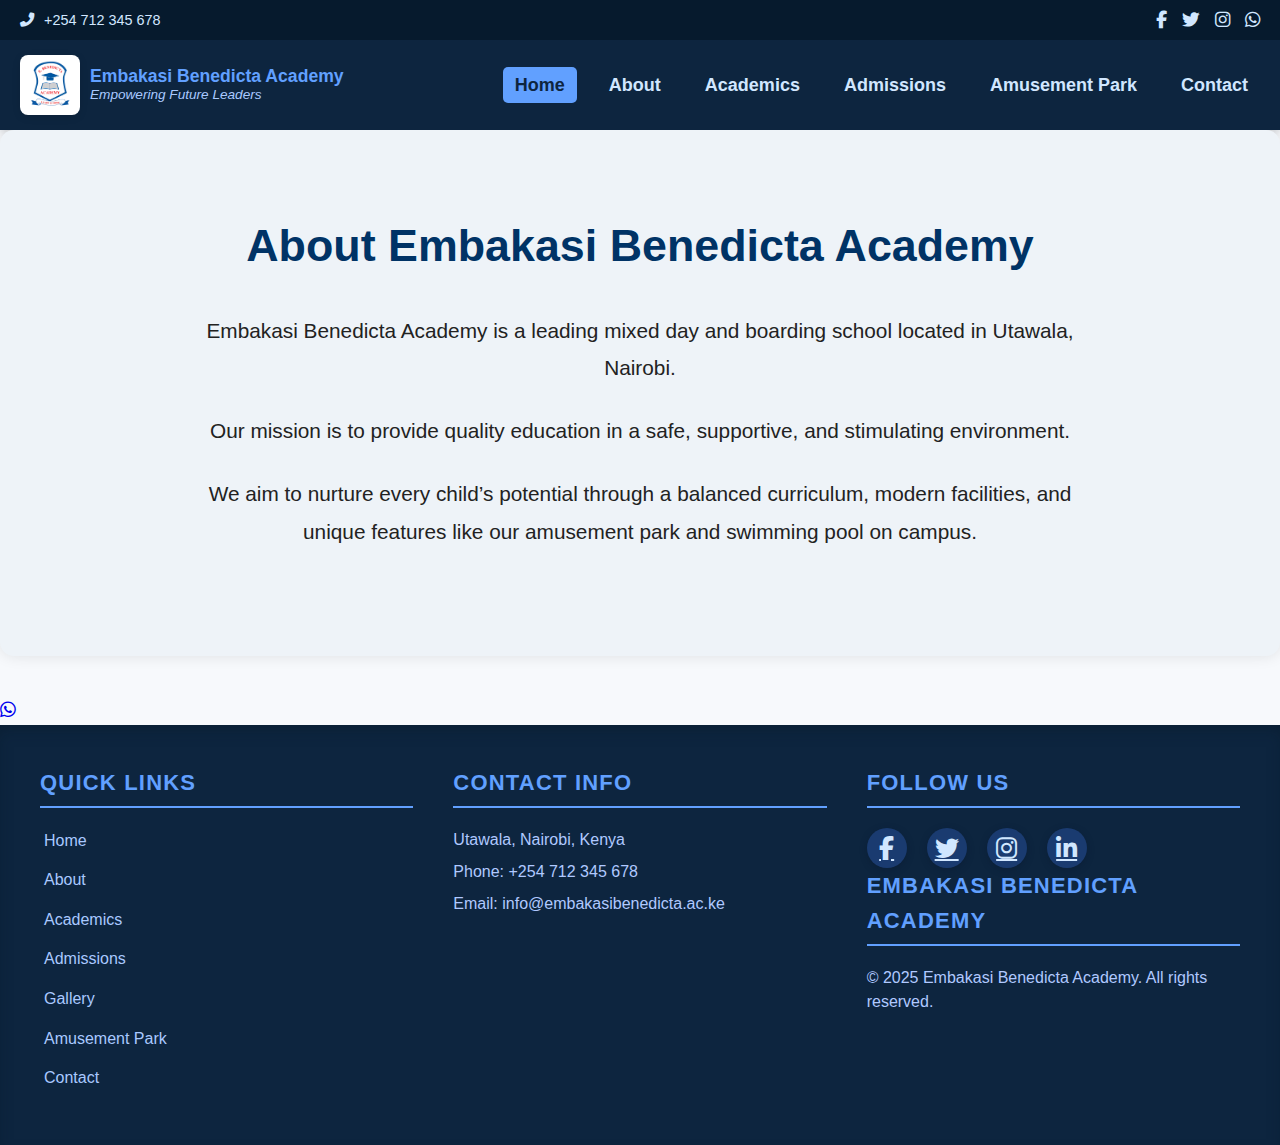
<file: about.html>
<!DOCTYPE html>
<html lang="en">
<head>
  <meta charset="UTF-8" />
  <meta name="viewport" content="width=device-width, initial-scale=1" />
  <title>Embakasi Benedicta Academy - Home</title>
  <link rel="stylesheet" href="css/styles.css" />
  <script defer src="js/scripts.js"></script>
  <link rel="stylesheet"   href="https://cdnjs.cloudflare.com/ajax/libs/font-awesome/6.4.0/css/all.min.css" />
  <link rel="icon" href="images/logowhite.jfif" type="image/png">


</head>
<body>


  <header>
    <!-- Top contact and social links -->
    <div class="header-top">
      <div class="contact-info">
        <a href="tel:+254712345678"><i class="fas fa-phone-alt"></i> +254 712 345 678</a>
      </div>
      <div class="social-links">
        <a href="https://facebook.com/EmbakasiBenedictaAcademy" target="_blank"><i class="fab fa-facebook-f"></i></a>
        <a href="#"><i class="fab fa-twitter"></i></a>
        <a href="#"><i class="fab fa-instagram"></i></a>
        <a href="#"><i class="fab fa-whatsapp"></i></a>
      </div>
    </div>
  
    <!-- Main navigation bar (logo + nav in one line) -->
    <div class="navbar">
      <div class="logo-container">
        <img src="images/logo.png" alt="Embakasi Benedicta Academy Logo" class="logo-img" />
        <div class="logo-text">
          <h1>Embakasi Benedicta Academy</h1>
          <p class="motto">Empowering Future Leaders</p>
        </div>
      </div>
  
      <button class="menu-toggle" id="menu-toggle">☰</button>
  
      <nav>
        <ul class="nav nav-links" id="nav-links">
          <li><a href="index.html" class="active">Home</a></li>
          <li><a href="about.html">About</a></li>
          <li><a href="academics.html">Academics</a></li>
          <li><a href="admissions.html">Admissions</a></li>
          <li><a href="amusement.html">Amusement Park</a></li>
          <li><a href="contact.html">Contact</a></li>
        </ul>
      </nav>
    </div>
  </header>
  
  


  <section class="section">
    <h2>About Embakasi Benedicta Academy</h2>
    <p>Embakasi Benedicta Academy is a leading mixed day and boarding school located in Utawala, Nairobi.</p>
    <p>Our mission is to provide quality education in a safe, supportive, and stimulating environment.</p>
    <p>We aim to nurture every child’s potential through a balanced curriculum, modern facilities, and unique features like our amusement park and swimming pool on campus.</p>
  </section>

 <a
  href="https://wa.me/254732625092"
  class="whatsapp-float"
  target="_blank"
  aria-label="Chat on WhatsApp"
>
  <i class="fab fa-whatsapp"></i>
</a>

  <footer class="footer">
    <div class="footer-container">
    
      <div class="footer-section">
        <h3>Quick Links</h3>
        <ul class="footer-links">
          <li><a href="index.html">Home</a></li>
          <li><a href="about.html">About</a></li>
          <li><a href="academics.html">Academics</a></li>
          <li><a href="admissions.html">Admissions</a></li>
          <li><a href="gallery.html">Gallery</a></li>
          <li><a href="amusement.html">Amusement Park</a></li>
          <li><a href="contact.html">Contact</a></li>
        </ul>
      </div>
      <div class="footer-section">
        <h3>Contact Info</h3>
        <p>Utawala, Nairobi, Kenya</p>
        <p>Phone: +254 712 345 678</p>
        <p>Email: info@embakasibenedicta.ac.ke</p>
      </div>
      <div class="footer-section social">
        <h3>Follow Us</h3>
        <div class="social-icons">
          <a href="https://facebook.com/EmbakasiBenedictaAcademy" target="_blank" aria-label="Facebook"><i class="fab fa-facebook-f"></i></a>
          <a href="https://twitter.com/EmbakasiBenedicta" target="_blank" aria-label="Twitter"><i class="fab fa-twitter"></i></a>
          <a href="https://instagram.com/EmbakasiBenedicta" target="_blank" aria-label="Instagram"><i class="fab fa-instagram"></i></a>
          <a href="https://linkedin.com/company/embakasibenedicta" target="_blank" aria-label="LinkedIn"><i class="fab fa-linkedin-in"></i></a>
        </div>
        <div class="footer-section">
            <h3>Embakasi Benedicta Academy</h3>
            <p>&copy; 2025 Embakasi Benedicta Academy. All rights reserved.</p>
          </div>
      </div>
    </div>
  </footer>
<script src="js/scripts.js"></script>

</body>
</html>
</file>
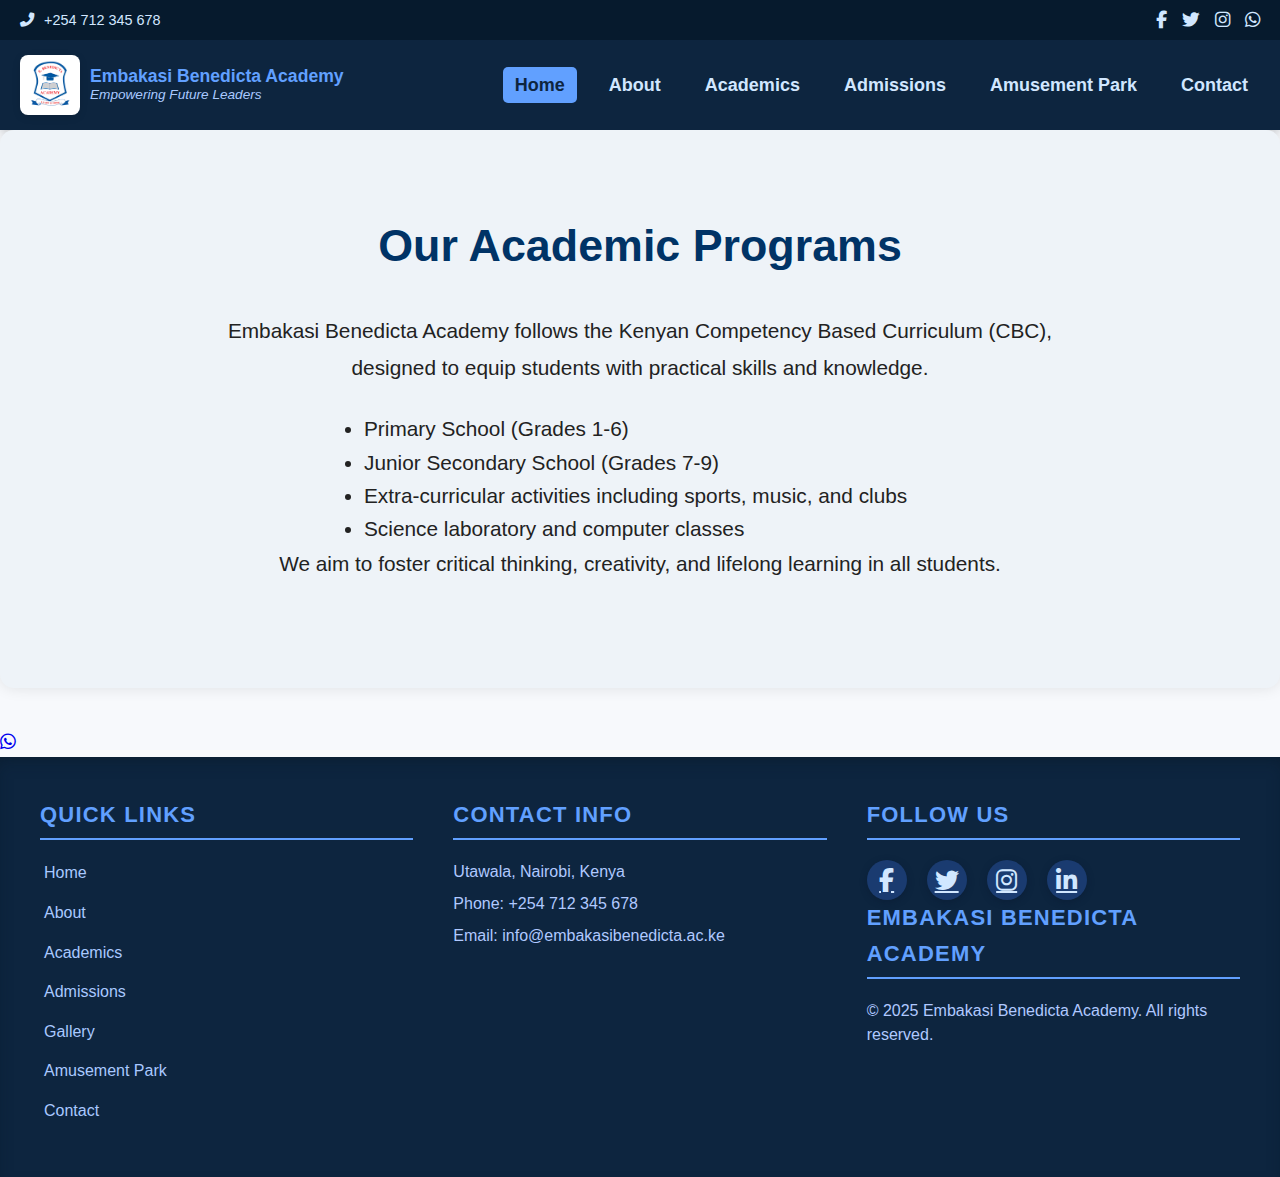
<file: academics.html>
<!DOCTYPE html>
<html lang="en">
<head>
  <meta charset="UTF-8" />
  <meta name="viewport" content="width=device-width, initial-scale=1" />
  <title>Embakasi Benedicta Academy - Home</title>
  <link rel="stylesheet" href="css/styles.css" />
  <script defer src="js/scripts.js"></script>
  <link rel="stylesheet"   href="https://cdnjs.cloudflare.com/ajax/libs/font-awesome/6.4.0/css/all.min.css" />
  <link rel="icon" href="images/logowhite.jfif" type="image/png">


</head>
<body>


  <header>
    <!-- Top contact and social links -->
    <div class="header-top">
      <div class="contact-info">
        <a href="tel:+254712345678"><i class="fas fa-phone-alt"></i> +254 712 345 678</a>
      </div>
      <div class="social-links">
        <a href="https://facebook.com/EmbakasiBenedictaAcademy" target="_blank"><i class="fab fa-facebook-f"></i></a>
        <a href="#"><i class="fab fa-twitter"></i></a>
        <a href="#"><i class="fab fa-instagram"></i></a>
        <a href="#"><i class="fab fa-whatsapp"></i></a>
      </div>
    </div>
  
    <!-- Main navigation bar (logo + nav in one line) -->
    <div class="navbar">
      <div class="logo-container">
        <img src="images/logo.png" alt="Embakasi Benedicta Academy Logo" class="logo-img" />
        <div class="logo-text">
          <h1>Embakasi Benedicta Academy</h1>
          <p class="motto">Empowering Future Leaders</p>
        </div>
      </div>
  
      <button class="menu-toggle" id="menu-toggle">☰</button>
  
      <nav>
        <ul class="nav nav-links" id="nav-links">
          <li><a href="index.html" class="active">Home</a></li>
          <li><a href="about.html">About</a></li>
          <li><a href="academics.html">Academics</a></li>
          <li><a href="admissions.html">Admissions</a></li>
          <li><a href="amusement.html">Amusement Park</a></li>
          <li><a href="contact.html">Contact</a></li>
        </ul>
      </nav>
    </div>
  </header>
  
  


  <section class="section">
    <h2>Our Academic Programs</h2>
    <p>Embakasi Benedicta Academy follows the Kenyan Competency Based Curriculum (CBC), designed to equip students with practical skills and knowledge.</p>
    <ul>
      <li>Primary School (Grades 1-6)</li>
      <li>Junior Secondary School (Grades 7-9)</li>
      <li>Extra-curricular activities including sports, music, and clubs</li>
      <li>Science laboratory and computer classes</li>
    </ul>
    <p>We aim to foster critical thinking, creativity, and lifelong learning in all students.</p>
  </section>

  <a
  href="https://wa.me/254732625092"
  class="whatsapp-float"
  target="_blank"
  aria-label="Chat on WhatsApp"
>
  <i class="fab fa-whatsapp"></i>
</a>

  <footer class="footer">
    <div class="footer-container">
    
      <div class="footer-section">
        <h3>Quick Links</h3>
        <ul class="footer-links">
          <li><a href="index.html">Home</a></li>
          <li><a href="about.html">About</a></li>
          <li><a href="academics.html">Academics</a></li>
          <li><a href="admissions.html">Admissions</a></li>
          <li><a href="gallery.html">Gallery</a></li>
          <li><a href="amusement.html">Amusement Park</a></li>
          <li><a href="contact.html">Contact</a></li>
        </ul>
      </div>
      <div class="footer-section">
        <h3>Contact Info</h3>
        <p>Utawala, Nairobi, Kenya</p>
        <p>Phone: +254 712 345 678</p>
        <p>Email: info@embakasibenedicta.ac.ke</p>
      </div>
      <div class="footer-section social">
        <h3>Follow Us</h3>
        <div class="social-icons">
          <a href="https://facebook.com/EmbakasiBenedictaAcademy" target="_blank" aria-label="Facebook"><i class="fab fa-facebook-f"></i></a>
          <a href="https://twitter.com/EmbakasiBenedicta" target="_blank" aria-label="Twitter"><i class="fab fa-twitter"></i></a>
          <a href="https://instagram.com/EmbakasiBenedicta" target="_blank" aria-label="Instagram"><i class="fab fa-instagram"></i></a>
          <a href="https://linkedin.com/company/embakasibenedicta" target="_blank" aria-label="LinkedIn"><i class="fab fa-linkedin-in"></i></a>
        </div>
        <div class="footer-section">
            <h3>Embakasi Benedicta Academy</h3>
            <p>&copy; 2025 Embakasi Benedicta Academy. All rights reserved.</p>
          </div>
      </div>
    </div>
  </footer>
<script src="js/scripts.js"></script>

</body>
</html>
</file>
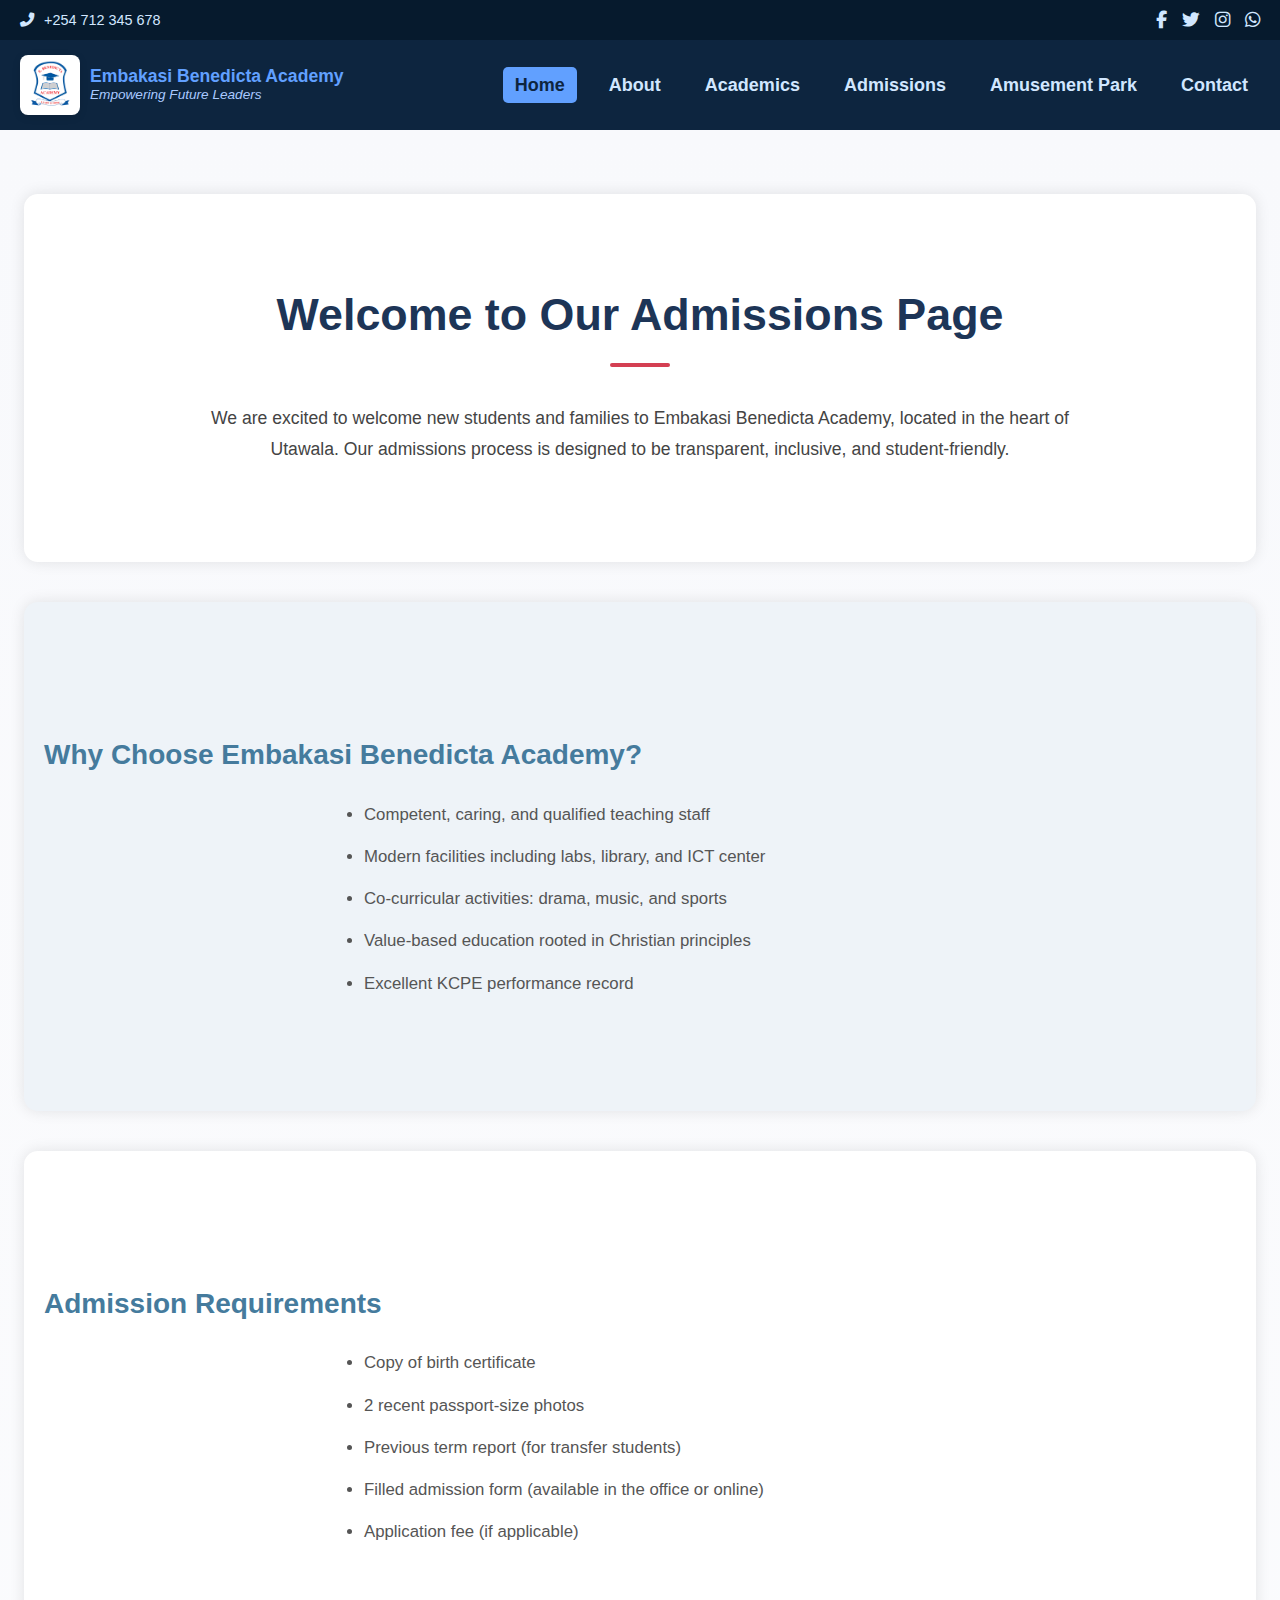
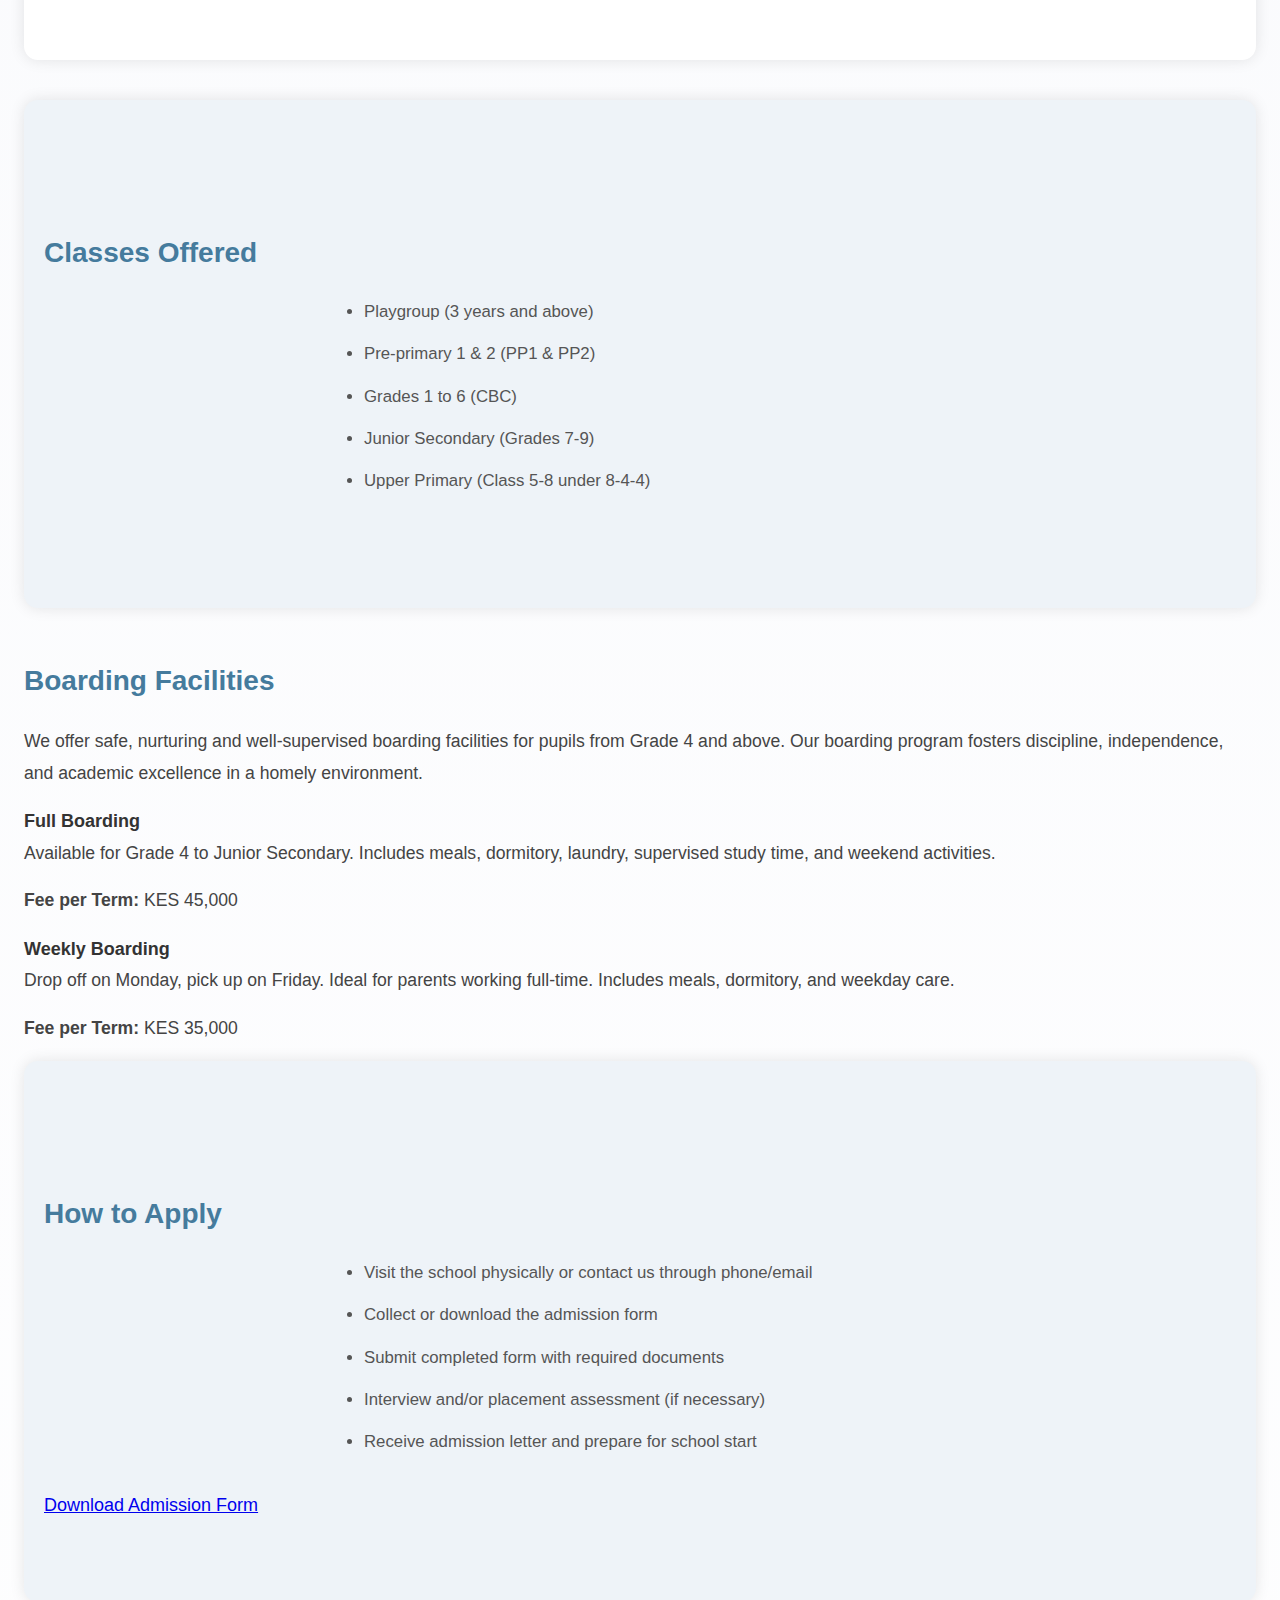
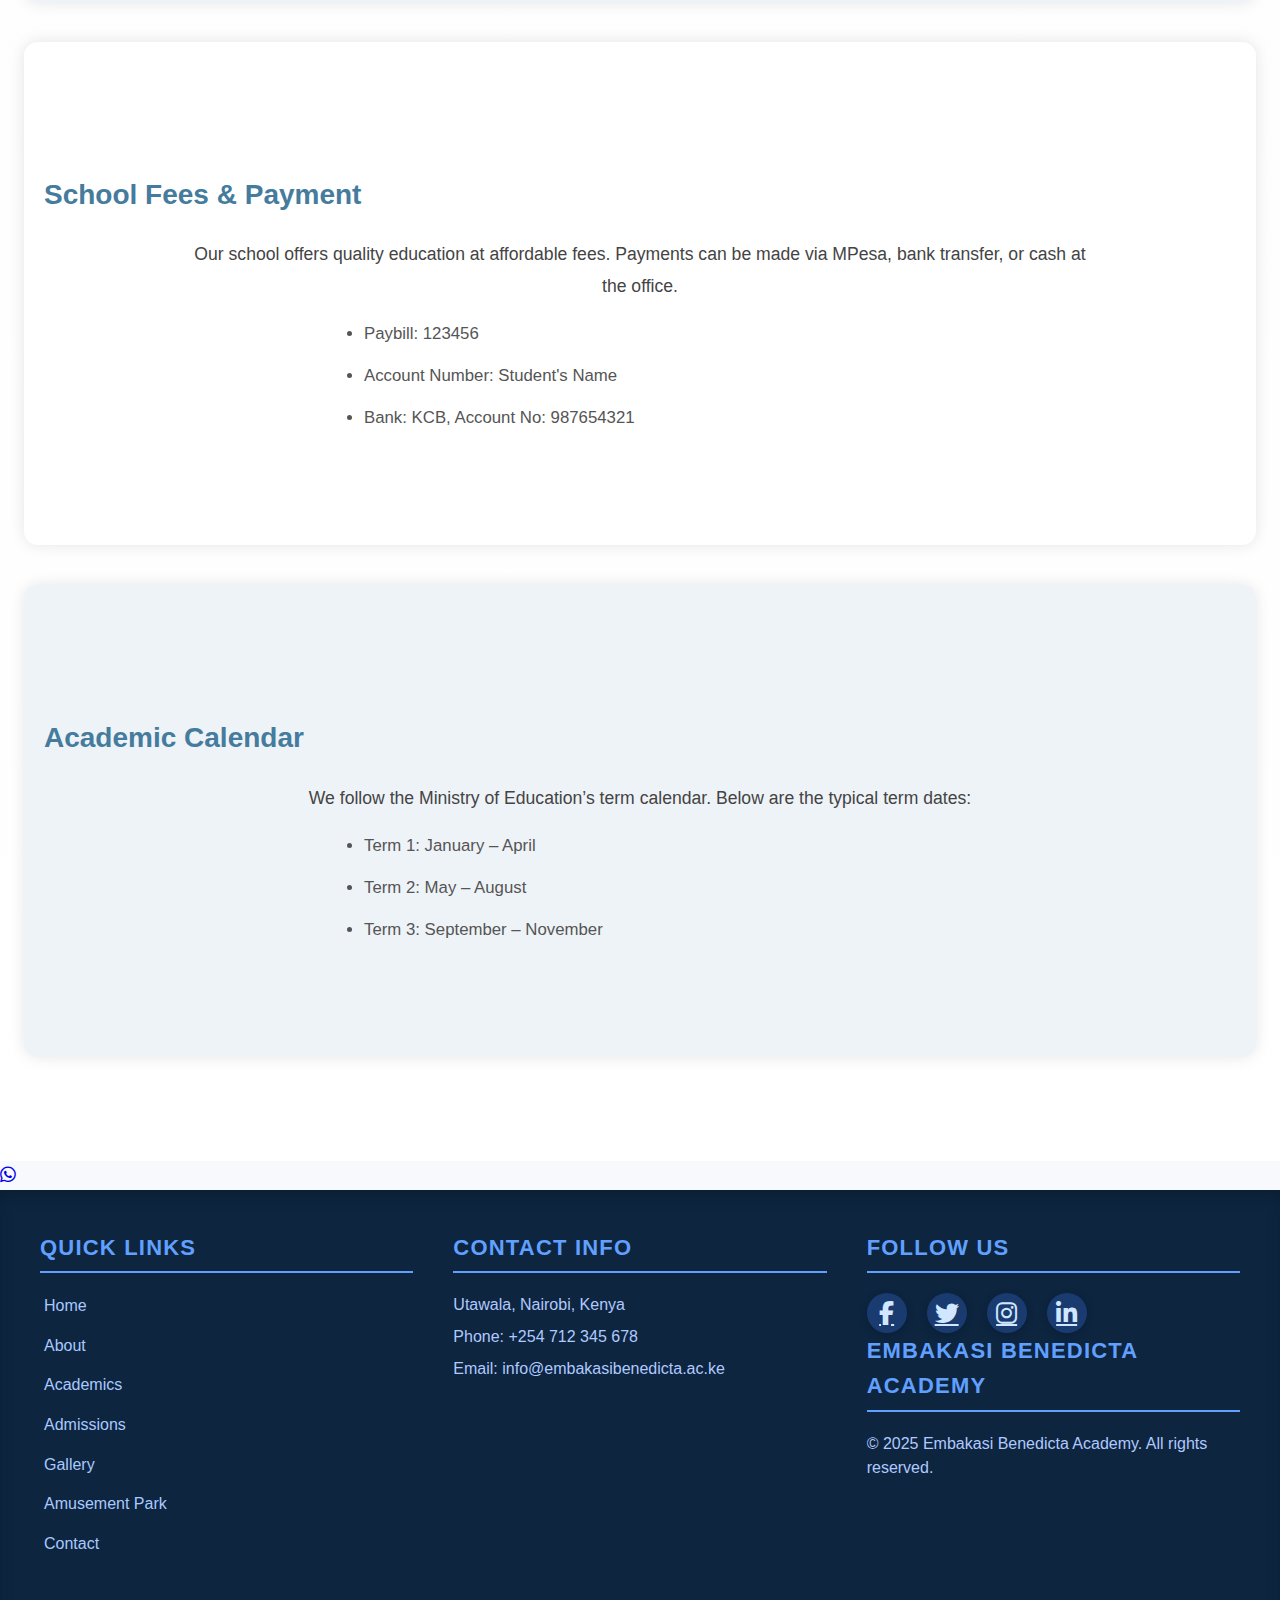
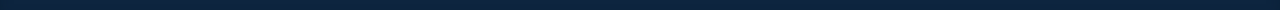
<file: admissions.html>
<!DOCTYPE html>
<html lang="en">
<head>
  <meta charset="UTF-8" />
  <meta name="viewport" content="width=device-width, initial-scale=1" />
  <title>Embakasi Benedicta Academy - Home</title>
  <link rel="stylesheet" href="css/styles.css" />
  <script defer src="js/scripts.js"></script>
  <link rel="stylesheet"   href="https://cdnjs.cloudflare.com/ajax/libs/font-awesome/6.4.0/css/all.min.css" />
  <link rel="icon" href="images/logowhite.jfif" type="image/png">

<style>
 /* General Layout */
/* General Section Styling */
/* Base Styles */
.admissions-main {
  font-family: 'Poppins', sans-serif;
  background: linear-gradient(to bottom, #f8f9fc, #ffffff);
  color: #333;
  padding: 4rem 1.5rem;
  max-width: 1300px;
  margin: auto;
  line-height: 1.8;
}

/* Headings */
.admissions-main h2 {
  font-size: 2.8rem;
  text-align: center;
  color: #1d3557;
  margin-bottom: 3rem;
  position: relative;
}

.admissions-main h2::after {
  content: '';
  width: 60px;
  height: 4px;
  background: #d43f52;
  position: absolute;
  bottom: -12px;
  left: 50%;
  transform: translateX(-50%);
  border-radius: 5px;
}

.admissions-main h3 {
  font-size: 1.75rem;
  color: #457b9d;
  margin-top: 3rem;
  margin-bottom: 1.2rem;
}

/* Paragraphs & Lists */
.admissions-main p {
  font-size: 1.1rem;
  margin-bottom: 1rem;
  color: #444;
}

.admissions-main ul {
  padding-left: 1.5rem;
  margin-bottom: 2rem;
}

.admissions-main ul li {
  margin-bottom: 0.75rem;
  font-size: 1.05rem;
  list-style: disc;
  color: #555;
}

/* Highlight Cards */
.highlight-grid {
  display: grid;
  grid-template-columns: repeat(auto-fit, minmax(280px, 1fr));
  gap: 2rem;
  margin-top: 3rem;
}

.highlight-card {
  background: #ffffff;
  padding: 2rem;
  border-radius: 1rem;
  box-shadow: 0 12px 25px rgba(0, 0, 0, 0.06);
  transition: transform 0.3s ease, box-shadow 0.3s ease;
  border: 1px solid #f1f1f1;
}

.highlight-card:hover {
  transform: translateY(-8px);
  box-shadow: 0 16px 30px rgba(0, 0, 0, 0.08);
}

.highlight-card h4 {
  font-size: 1.3rem;
  color: #d43f52;
  margin-bottom: 0.75rem;
}

/* CTA Button */
.apply-cta {
  margin-top: 4rem;
  text-align: center;
}

.apply-cta a {
  display: inline-block;
  padding: 1rem 2.5rem;
  background-color: #d43f52;
  color: #fff;
  font-weight: 600;
  font-size: 1.1rem;
  text-decoration: none;
  border-radius: 50px;
  transition: background 0.3s ease;
  box-shadow: 0 4px 15px rgba(212, 63, 82, 0.3);
}

.apply-cta a:hover {
  background-color: #b92d42;
}

/* Fees Table */
.fees-table {
  width: 100%;
  border-collapse: collapse;
  margin-top: 3rem;
  background: #ffffff;
  border-radius: 1rem;
  overflow: hidden;
  box-shadow: 0 8px 25px rgba(0, 0, 0, 0.05);
}

.fees-table th,
.fees-table td {
  padding: 1.25rem;
  border: 1px solid #f0f0f0;
  text-align: left;
  font-size: 1rem;
}

.fees-table th {
  background-color: #1d3557;
  color: #fff;
  font-weight: 600;
}

/* Responsive Enhancements */
@media (max-width: 768px) {
  .admissions-main h2 {
    font-size: 2rem;
  }

  .highlight-card {
    padding: 1.5rem;
  }

  .apply-cta a {
    width: 100%;
    padding: 1rem;
    font-size: 1rem;
  }
}


</style>
</head>
<body>


  <header>
    <!-- Top contact and social links -->
    <div class="header-top">
      <div class="contact-info">
        <a href="tel:+254712345678"><i class="fas fa-phone-alt"></i> +254 712 345 678</a>
      </div>
      <div class="social-links">
        <a href="https://facebook.com/EmbakasiBenedictaAcademy" target="_blank"><i class="fab fa-facebook-f"></i></a>
        <a href="#"><i class="fab fa-twitter"></i></a>
        <a href="#"><i class="fab fa-instagram"></i></a>
        <a href="#"><i class="fab fa-whatsapp"></i></a>
      </div>
    </div>
  
    <!-- Main navigation bar (logo + nav in one line) -->
    <div class="navbar">
      <div class="logo-container">
        <img src="images/logo.png" alt="Embakasi Benedicta Academy Logo" class="logo-img" />
        <div class="logo-text">
          <h1>Embakasi Benedicta Academy</h1>
          <p class="motto">Empowering Future Leaders</p>
        </div>
      </div>
  
      <button class="menu-toggle" id="menu-toggle">☰</button>
  
      <nav>
        <ul class="nav nav-links" id="nav-links">
          <li><a href="index.html" class="active">Home</a></li>
          <li><a href="about.html">About</a></li>
          <li><a href="academics.html">Academics</a></li>
          <li><a href="admissions.html">Admissions</a></li>
          <li><a href="amusement.html">Amusement Park</a></li>
          <li><a href="contact.html">Contact</a></li>
        </ul>
      </nav>
    </div>
  </header>
  
  <main class="admissions-main">
    <section class="section">
      <h2>Welcome to Our Admissions Page</h2>
      <p>We are excited to welcome new students and families to Embakasi Benedicta Academy, located in the heart of Utawala. Our admissions process is designed to be transparent, inclusive, and student-friendly.</p>
    </section>
  
    <section class="section admission-box">
      <h3>Why Choose Embakasi Benedicta Academy?</h3>
      <ul>
        <li>Competent, caring, and qualified teaching staff</li>
        <li>Modern facilities including labs, library, and ICT center</li>
        <li>Co-curricular activities: drama, music, and sports</li>
        <li>Value-based education rooted in Christian principles</li>
        <li>Excellent KCPE performance record</li>
      </ul>
    </section>
  
    <section class="section admission-box">
      <h3>Admission Requirements</h3>
      <ul>
        <li>Copy of birth certificate</li>
        <li>2 recent passport-size photos</li>
        <li>Previous term report (for transfer students)</li>
        <li>Filled admission form (available in the office or online)</li>
        <li>Application fee (if applicable)</li>
      </ul>
    </section>
  
    <section class="section admission-box">
      <h3>Classes Offered</h3>
      <ul>
        <li>Playgroup (3 years and above)</li>
        <li>Pre-primary 1 & 2 (PP1 & PP2)</li>
        <li>Grades 1 to 6 (CBC)</li>
        <li>Junior Secondary (Grades 7-9)</li>
        <li>Upper Primary (Class 5-8 under 8-4-4)</li>
      </ul>
    </section>
    <section class="boarding">
      <h3>Boarding Facilities</h3>
      <p>We offer safe, nurturing and well-supervised boarding facilities for pupils from Grade 4 and above. Our boarding program fosters discipline, independence, and academic excellence in a homely environment.</p>
      
      <div class="boarding-details">
        <div class="boarding-card">
          <h4>Full Boarding</h4>
          <p>Available for Grade 4 to Junior Secondary. Includes meals, dormitory, laundry, supervised study time, and weekend activities.</p>
          <p><strong>Fee per Term:</strong> KES 45,000</p>
        </div>
    
        <div class="boarding-card">
          <h4>Weekly Boarding</h4>
          <p>Drop off on Monday, pick up on Friday. Ideal for parents working full-time. Includes meals, dormitory, and weekday care.</p>
          <p><strong>Fee per Term:</strong> KES 35,000</p>
        </div>
      </div>
    </section>
    
  
    <section class="section admission-box">
      <h3>How to Apply</h3>
      <ul>
        <li>Visit the school physically or contact us through phone/email</li>
        <li>Collect or download the admission form</li>
        <li>Submit completed form with required documents</li>
        <li>Interview and/or placement assessment (if necessary)</li>
        <li>Receive admission letter and prepare for school start</li>
      </ul>
      <a href="images/document.pdf" target="_blank" class="admissions-btn">Download Admission Form</a>
    </section>
  
    <section class="section admission-box">
      <h3>School Fees & Payment</h3>
      <p>Our school offers quality education at affordable fees. Payments can be made via MPesa, bank transfer, or cash at the office.</p>
      <ul>
        <li>Paybill: 123456</li>
        <li>Account Number: Student's Name</li>
        <li>Bank: KCB, Account No: 987654321</li>
      </ul>
    </section>
  
    <section class="section admission-box">
      <h3>Academic Calendar</h3>
      <p>We follow the Ministry of Education’s term calendar. Below are the typical term dates:</p>
      <ul>
        <li>Term 1: January – April</li>
        <li>Term 2: May – August</li>
        <li>Term 3: September – November</li>
      </ul>
    </section>
  </main>
  
  

<a
  href="https://wa.me/254732625092"
  class="whatsapp-float"
  target="_blank"
  aria-label="Chat on WhatsApp"
>
  <i class="fab fa-whatsapp"></i>
</a>

  <footer class="footer">
    <div class="footer-container">
    
      <div class="footer-section">
        <h3>Quick Links</h3>
        <ul class="footer-links">
          <li><a href="index.html">Home</a></li>
          <li><a href="about.html">About</a></li>
          <li><a href="academics.html">Academics</a></li>
          <li><a href="admissions.html">Admissions</a></li>
          <li><a href="gallery.html">Gallery</a></li>
          <li><a href="amusement.html">Amusement Park</a></li>
          <li><a href="contact.html">Contact</a></li>
        </ul>
      </div>
      <div class="footer-section">
        <h3>Contact Info</h3>
        <p>Utawala, Nairobi, Kenya</p>
        <p>Phone: +254 712 345 678</p>
        <p>Email: info@embakasibenedicta.ac.ke</p>
      </div>
      <div class="footer-section social">
        <h3>Follow Us</h3>
        <div class="social-icons">
          <a href="https://facebook.com/EmbakasiBenedictaAcademy" target="_blank" aria-label="Facebook"><i class="fab fa-facebook-f"></i></a>
          <a href="https://twitter.com/EmbakasiBenedicta" target="_blank" aria-label="Twitter"><i class="fab fa-twitter"></i></a>
          <a href="https://instagram.com/EmbakasiBenedicta" target="_blank" aria-label="Instagram"><i class="fab fa-instagram"></i></a>
          <a href="https://linkedin.com/company/embakasibenedicta" target="_blank" aria-label="LinkedIn"><i class="fab fa-linkedin-in"></i></a>
        </div>
        <div class="footer-section">
            <h3>Embakasi Benedicta Academy</h3>
            <p>&copy; 2025 Embakasi Benedicta Academy. All rights reserved.</p>
          </div>
      </div>
    </div>
  </footer>
<script src="js/scripts.js"></script>

</body>
</html>
</file>
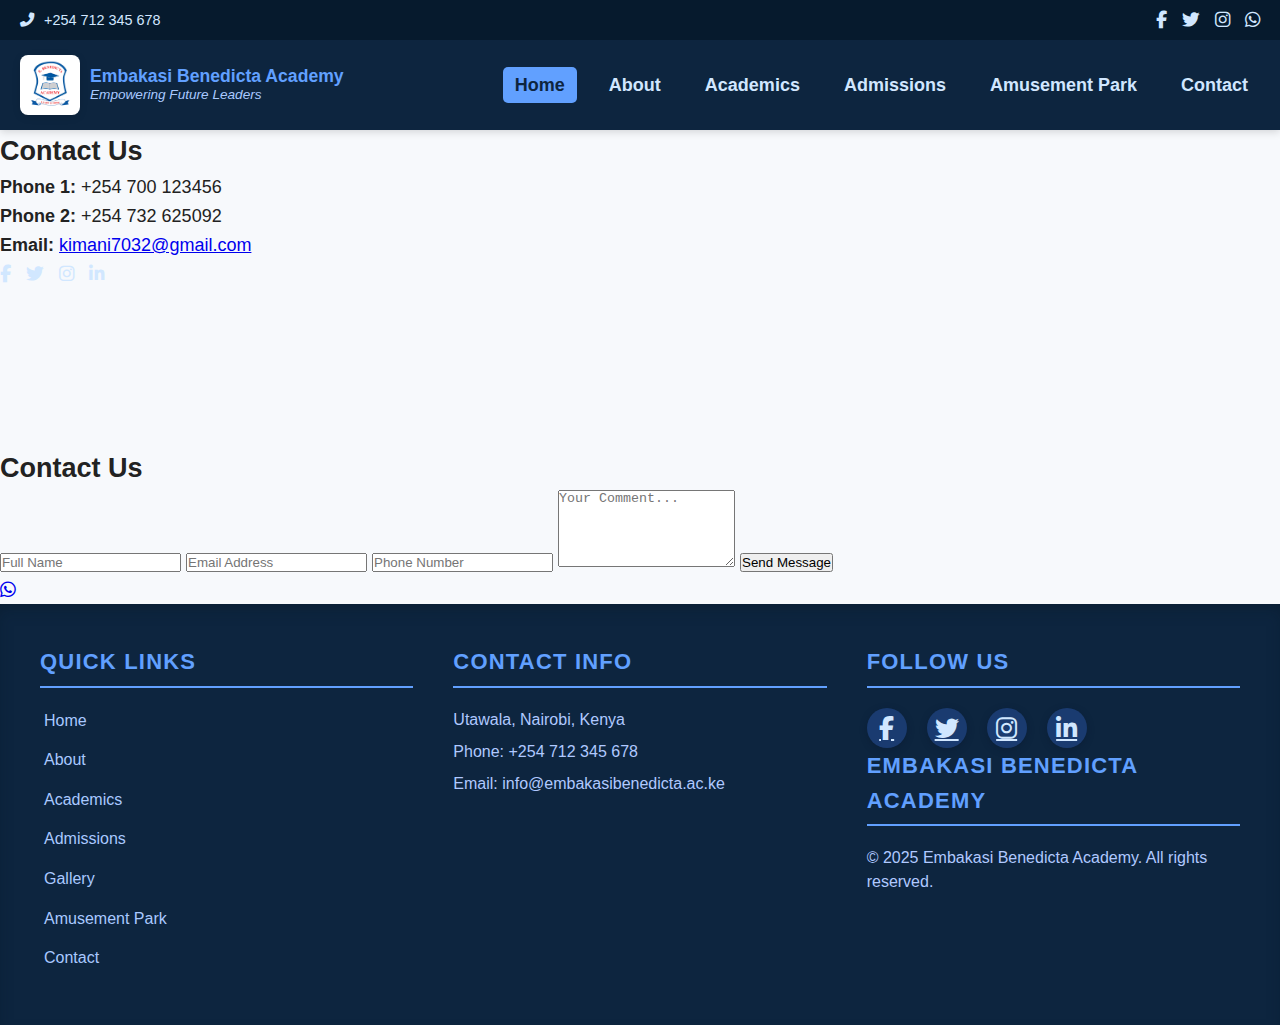
<file: contact.html>
<!DOCTYPE html>
<html lang="en">
<head>
  <meta charset="UTF-8" />
  <meta name="viewport" content="width=device-width, initial-scale=1" />
  <title>Embakasi Benedicta Academy - Home</title>
  <link rel="stylesheet" href="css/styles.css" />
  <script defer src="js/scripts.js"></script>
  <link rel="stylesheet"   href="https://cdnjs.cloudflare.com/ajax/libs/font-awesome/6.4.0/css/all.min.css" />
  <link rel="icon" href="images/logowhite.jfif" type="image/png">
  <link
  rel="stylesheet"  integrity="sha512-yH2UO5uGpD5Q+oUepAZWvY5r6KqE0L4Y0vUwUlwA0IfHoYB64R3ovlLaLlVXcWDeu8tfR3vSe7Q2V6RtV7Op5g==" crossorigin="anonymous" referrerpolicy="no-referrer" />

</head>
<body>


  <header>
    <!-- Top contact and social links -->
    <div class="header-top">
      <div class="contact-info">
        <a href="tel:+254712345678"><i class="fas fa-phone-alt"></i> +254 712 345 678</a>
      </div>
      <div class="social-links">
        <a href="https://facebook.com/EmbakasiBenedictaAcademy" target="_blank"><i class="fab fa-facebook-f"></i></a>
        <a href="#"><i class="fab fa-twitter"></i></a>
        <a href="#"><i class="fab fa-instagram"></i></a>
        <a href="#"><i class="fab fa-whatsapp"></i></a>
      </div>
    </div>
  
    <!-- Main navigation bar (logo + nav in one line) -->
    <div class="navbar">
      <div class="logo-container">
        <img src="images/logo.png" alt="Embakasi Benedicta Academy Logo" class="logo-img" />
        <div class="logo-text">
          <h1>Embakasi Benedicta Academy</h1>
          <p class="motto">Empowering Future Leaders</p>
        </div>
      </div>
  
      <button class="menu-toggle" id="menu-toggle">☰</button>
  
      <nav>
        <ul class="nav nav-links" id="nav-links">
          <li><a href="index.html" class="active">Home</a></li>
          <li><a href="about.html">About</a></li>
          <li><a href="academics.html">Academics</a></li>
          <li><a href="admissions.html">Admissions</a></li>
          <li><a href="amusement.html">Amusement Park</a></li>
          <li><a href="contact.html">Contact</a></li>
        </ul>
      </nav>
    </div>
  </header>
  

  
<!-- Contact Section -->
<section class="contact-section">
  <div class="contact-details">
  <h2>Contact Us</h2>
  <p><strong>Phone 1:</strong> +254 700 123456</p>
  <p><strong>Phone 2:</strong> +254 732 625092</p>
  <p><strong>Email:</strong> <a href="mailto:kimani7032@gmail.com">kimani7032@gmail.com</a></p>

  <div class="social-links">
    <a href="https://facebook.com" target="_blank"><i class="fab fa-facebook-f"></i></a>
    <a href="https://twitter.com" target="_blank"><i class="fab fa-twitter"></i></a>
    <a href="https://instagram.com" target="_blank"><i class="fab fa-instagram"></i></a>
    <a href="https://linkedin.com" target="_blank"><i class="fab fa-linkedin-in"></i></a>
  </div>
</div>

  <div class="contact-wrapper">
    
    <!-- Google Map -->
    <div class="contact-map">
      <iframe
        src="https://www.google.com/maps/embed?pb=!1m18!1m12!1m3!1d3988.9737450734216!2d36.965260715258756!3d-1.2786901987826237!2m3!1f0!2f0!3f0!3m2!1i1024!2i768!4f13.1!3m3!1m2!1s0x182f6ca7a692ff57%3A0x816b27946e67a493!2sEmbakasi%20Benedicta%20Academy!5e0!3m2!1sen!2ske!4v1685912345678!5m2!1sen!2ske"
        width="100%" height="100%" style="border:0;" allowfullscreen="" loading="lazy"></iframe>
    </div>

    <!-- Contact Form -->
    <div class="contact-form">
      <h2>Contact Us</h2>
      <form id="contact-form" action="https://formspree.io/f/your-form-id" method="POST">
        <input type="text" name="name" placeholder="Full Name" required>
        <input type="email" name="email" placeholder="Email Address" required>
        <input type="tel" name="phone" placeholder="Phone Number" required>
        <textarea name="message" rows="5" placeholder="Your Comment..." required></textarea>
        <button type="submit">Send Message</button>
        <p id="form-status"></p>
      </form>
    </div>

  </div>
</section>

<a
  href="https://wa.me/254732625092"
  class="whatsapp-float"
  target="_blank"
  aria-label="Chat on WhatsApp"
>
  <i class="fab fa-whatsapp"></i>
</a>

  <footer class="footer">
    <div class="footer-container">
    
      <div class="footer-section">
        <h3>Quick Links</h3>
        <ul class="footer-links">
          <li><a href="index.html">Home</a></li>
          <li><a href="about.html">About</a></li>
          <li><a href="academics.html">Academics</a></li>
          <li><a href="admissions.html">Admissions</a></li>
          <li><a href="gallery.html">Gallery</a></li>
          <li><a href="amusement.html">Amusement Park</a></li>
          <li><a href="contact.html">Contact</a></li>
        </ul>
      </div>
      <div class="footer-section">
        <h3>Contact Info</h3>
        <p>Utawala, Nairobi, Kenya</p>
        <p>Phone: +254 712 345 678</p>
        <p>Email: info@embakasibenedicta.ac.ke</p>
      </div>
      <div class="footer-section social">
        <h3>Follow Us</h3>
        <div class="social-icons">
          <a href="https://facebook.com/EmbakasiBenedictaAcademy" target="_blank" aria-label="Facebook"><i class="fab fa-facebook-f"></i></a>
          <a href="https://twitter.com/EmbakasiBenedicta" target="_blank" aria-label="Twitter"><i class="fab fa-twitter"></i></a>
          <a href="https://instagram.com/EmbakasiBenedicta" target="_blank" aria-label="Instagram"><i class="fab fa-instagram"></i></a>
          <a href="https://linkedin.com/company/embakasibenedicta" target="_blank" aria-label="LinkedIn"><i class="fab fa-linkedin-in"></i></a>
        </div>
        <div class="footer-section">
            <h3>Embakasi Benedicta Academy</h3>
            <p>&copy; 2025 Embakasi Benedicta Academy. All rights reserved.</p>
          </div>
      </div>
    </div>
  </footer>
<script src="js/scripts.js"></script>

</body>
</html>
</file>
<file: css/styles.css>
/* Reset and Base */
* {
  margin: 0;
  padding: 0;
  box-sizing: border-box;
}
body {
  font-family: 'Segoe UI', Tahoma, Geneva, Verdana, sans-serif;
  line-height: 1.6;
  background: #f7f9fc;
  color: #222;
  font-size: 18px;
  min-height: 100vh;
  display: flex;
  flex-direction: column;
}
.container {
  width: 90%;
  max-width: 1300px;
  margin: 0 auto;
  padding: 60px 20px;
}
























/* === GENERAL HEADER STYLING === */
header {
  background-color: #0d253f;
  color: #d1e7ff;
  font-family: 'Segoe UI', sans-serif;
  box-shadow: 0 2px 8px rgba(0, 0, 0, 0.15);
}

/* === TOP CONTACT AND SOCIAL BAR === */
.header-top {
  display: flex;
  justify-content: space-between;
  align-items: center;
  padding: 6px 20px;
  background-color: #061a2d;
  font-size: 0.9rem;
  flex-wrap: wrap;
}

.contact-info a {
  color: #d1e7ff;
  text-decoration: none;
}

.contact-info i {
  margin-right: 6px;
}

.social-links {
  display: flex;
  gap: 15px;
}

.social-links a {
  color: #d1e7ff;
  font-size: 1.1rem;
  transition: color 0.3s ease;
}

.social-links a:hover {
  color: #61a0ff;
}

/* === MAIN NAVBAR === */
.navbar {
  display: flex;
  justify-content: space-between;
  align-items: center;
  flex-wrap: wrap;
  padding: 15px 20px;
  background-color: #0d253f;
  position: relative;
}

/* === LOGO AND SCHOOL NAME === */
.logo-container {
  display: flex;
  align-items: center;
  gap: 10px;
  color: #d1e7ff;
}

.logo-img {
  width: 60px;
  height: 60px;
  object-fit: contain;
  background-color: white;
  padding: 5px;
  border-radius: 8px;
  box-shadow: 0 2px 8px rgba(0, 0, 0, 0.1);
}

.logo-text {
  display: flex;
  flex-direction: column;
  line-height: 1.1;
}

.logo-text h1 {
  font-size: 1.1rem;
  color: #61a0ff;
  margin: 0;
  font-weight: 700;
}

.logo-text .motto {
  font-size: 0.85rem;
  color: #a9c9ff;
  margin: 2px 0 0 0;
  font-style: italic;
}

/* === NAVIGATION === */
nav {
  display: flex;
  align-items: center;
}

.nav-links {
  list-style: none;
  display: flex;
  gap: 20px;
  margin: 0;
  padding: 0;
  flex-wrap: wrap;
}

.nav-links li a {
  color: #d1e7ff;
  text-decoration: none;
  font-weight: 600;
  padding: 8px 12px;
  border-radius: 5px;
  transition: background-color 0.3s ease;
}

.nav-links li a:hover,
.nav-links li a.active {
  background-color: #61a0ff;
  color: #0d253f;
}

/* === HAMBURGER TOGGLE (FOR MOBILE) === */
.menu-toggle {
  display: none;
  font-size: 1.8rem;
  background: none;
  border: none;
  color: #61a0ff;
  cursor: pointer;
}
@media (max-width: 768px) {
  .menu-toggle {
    display: block;
    font-size: 1.8rem;
    background: none;
    border: none;
    cursor: pointer;
    color: #61a0ff;
  }

  /* Change navbar to row with space-between to align logo, name, and toggle horizontally */
  .navbar {
    flex-direction: row;   /* <-- change from column to row */
    justify-content: space-between;  /* space between logo container and toggle */
    align-items: center;  /* vertical center */
    padding: 10px 20px;
    width: 100%;
  }

  .logo-container {
    flex-direction: row !important;
    align-items: center;
    gap: 10px;
  }

  .logo-text {
    margin-left: 0;
  }

  .logo-text h1 {
    font-size: 0.9rem;
  }

  .logo-text .motto {
    font-size: 0.6rem;
  }

  nav {
    display: none;
  }

  nav.active {
    display: block;
    width: 100%;
    margin-top: 10px;
  }

  .nav-links {
    flex-direction: column;
    gap: 10px;
    padding-top: 10px;
  }

  .nav-links li a {
    display: block;
    padding: 10px 0;
  }
}

















































/* Hero Section */
.hero {
  background: url('../images/amusement.jpg') no-repeat center center/cover;
  height: 90vh;
  color: white;
  display: flex;
  flex-direction: column;
  justify-content: center;
  text-align: center;
  padding: 0 20px;
  user-select: none;
  box-shadow: inset 0 0 0 2000px rgba(0, 51, 102, 0.7);
}
.hero h2 {
  font-size: 3.5rem;
  font-weight: 900;
  margin-bottom: 20px;
  text-shadow: 0 3px 8px rgba(0,0,0,0.9);
}
.hero p {
  font-size: 1.6rem;
  max-width: 700px;
  margin: 0 auto;
  font-weight: 600;
  text-shadow: 0 2px 6px rgba(0,0,0,0.8);
}

/* Sections */
.section {
  background-color: white;
  padding: 80px 20px;
  border-radius: 14px;
  box-shadow: 0 0 15px rgba(0,0,0,0.1);
  margin-bottom: 40px;
}
.section:nth-child(even) {
  background-color: #eef3f8;
}
.section h2 {
  font-size: 2.8rem;
  color: #003366;
  margin-bottom: 30px;
  font-weight: 900;
  text-align: center;
}

/* Text and paragraphs */
.section p {
  max-width: 900px;
  margin: 0 auto 1.6rem;
  font-size: 1.3rem;
  line-height: 1.8;
  font-weight: 500;
  text-align: center;
}

/* Lists */
.section ul {
  max-width: 600px;
  margin: 0 auto;
  list-style-type: disc;
  padding-left: 1.5rem;
  font-weight: 500;
  font-size: 1.3rem;
}

/* Gallery Grid */
.gallery-grid {
  display: grid;
  grid-template-columns: repeat(auto-fit,minmax(320px,1fr));
  gap: 25px;
  max-width: 1200px;
  margin: 0 auto;
}
.gallery-grid img {
  width: 100%;
  height: auto;
  border-radius: 15px;
  box-shadow: 0 5px 20px rgba(0,0,0,0.12);
  user-select: none;
}

/* Contact Info */
.contact p {
  font-size: 1.3rem;
  font-weight: 600;
  text-align: center;
  max-width: 700px;
  margin: 0 auto;
}








































































/* Footer overall style */
.footer {
  background-color: #0d253f;  /* Dark blue background */
  color: #d1e7ff;             /* Light blue text */
  padding: 40px 20px;
  font-family: 'Segoe UI', Tahoma, Geneva, Verdana, sans-serif;
  font-size: 16px;
  box-shadow: inset 0 8px 20px -10px #071726cc;
}

/* Container for footer content */
.footer-container {
  max-width: 1200px;
  margin: 0 auto;
  display: flex;
  flex-wrap: wrap;
  justify-content: space-between;
  gap: 40px;
}

/* Each section */
.footer-section {
  flex: 1 1 220px;
  min-width: 220px;
}

/* Section titles */
.footer-section h3 {
  font-size: 22px;
  margin-bottom: 20px;
  color: #61a0ff;      /* Bright blue */
  font-weight: 700;
  letter-spacing: 1.2px;
  border-bottom: 2px solid #61a0ff;
  padding-bottom: 6px;
  text-transform: uppercase;
}

/* Links list */
.footer-links {
  list-style: none;
  padding: 0;
  margin: 0;
}

.footer-links li {
  margin-bottom: 14px;
}

.footer-links a {
  color: #a9c9ff;  /* Lighter blue */
  text-decoration: none;
  transition: color 0.3s ease, transform 0.3s ease;
  display: inline-block;
  position: relative;
  padding-left: 4px;
}


.footer-links a:hover {
  color: #61a0ff;
  transform: translateX(5px);
}

.footer-links a:hover::before {
  opacity: 1;
}

/* Contact info paragraphs */
.footer-section p {
  margin: 8px 0;
  line-height: 1.5;
  color: #b0c9ff;
}

/* Social icons container */
.social-icons {
  display: flex;
  gap: 20px;
  font-size: 24px;
  margin-top: 8px;
}

/* Social icon links */
.social-icons a {
  color: #d1e7ff;
  transition: color 0.3s ease, transform 0.3s ease;
  border-radius: 50%;
  width: 40px;
  height: 40px;
  background-color: #1a3b70; /* Darker blue */
  display: flex;
  align-items: center;
  justify-content: center;
  box-shadow: 0 2px 6px rgba(10, 25, 50, 0.5);
}

.social-icons a:hover {
  color: #0d253f;
  background-color: #61a0ff;
  transform: scale(1.2);
  box-shadow: 0 4px 12px rgba(97, 160, 255, 0.7);
}

/* Responsive adjustments */
@media (max-width: 900px) {
  .footer-container {
    justify-content: center;
  }
}

@media (max-width: 600px) {
  .footer-container {
    flex-direction: column;
    text-align: center;
    gap: 30px;
  }
  .footer-section {
    min-width: 100%;
  }
  .social-icons {
    justify-content: center;
  }
}




/* Responsive Mobile */
@media (max-width: 900px) {
  .container {
    padding: 40px 10px;
  }
  .nav-links {
    display: none;
    flex-direction: column;
    gap: 15px;
    background-color: #003366;
    padding: 20px 15px;
    border-radius: 0 0 15px 15px;
    position: absolute;
    top: 95px;
    left: 0;
    width: 100%;
  }
  .nav-links.show {
    display: flex;
  }
  .menu-toggle {
    display: block;
    position: absolute;
    right: 15px;
    top: 20px;
  }
  .hero h2 {
    font-size: 2.6rem;
  }
  .hero p {
    font-size: 1.2rem;
  }
  .section h2 {
    font-size: 2.3rem;
  }
  .section p,
  .section ul {
    font-size: 1.1rem;
  }
}






















































































































































































































































































































































































































































































































/* Contacts page*/
</file>
